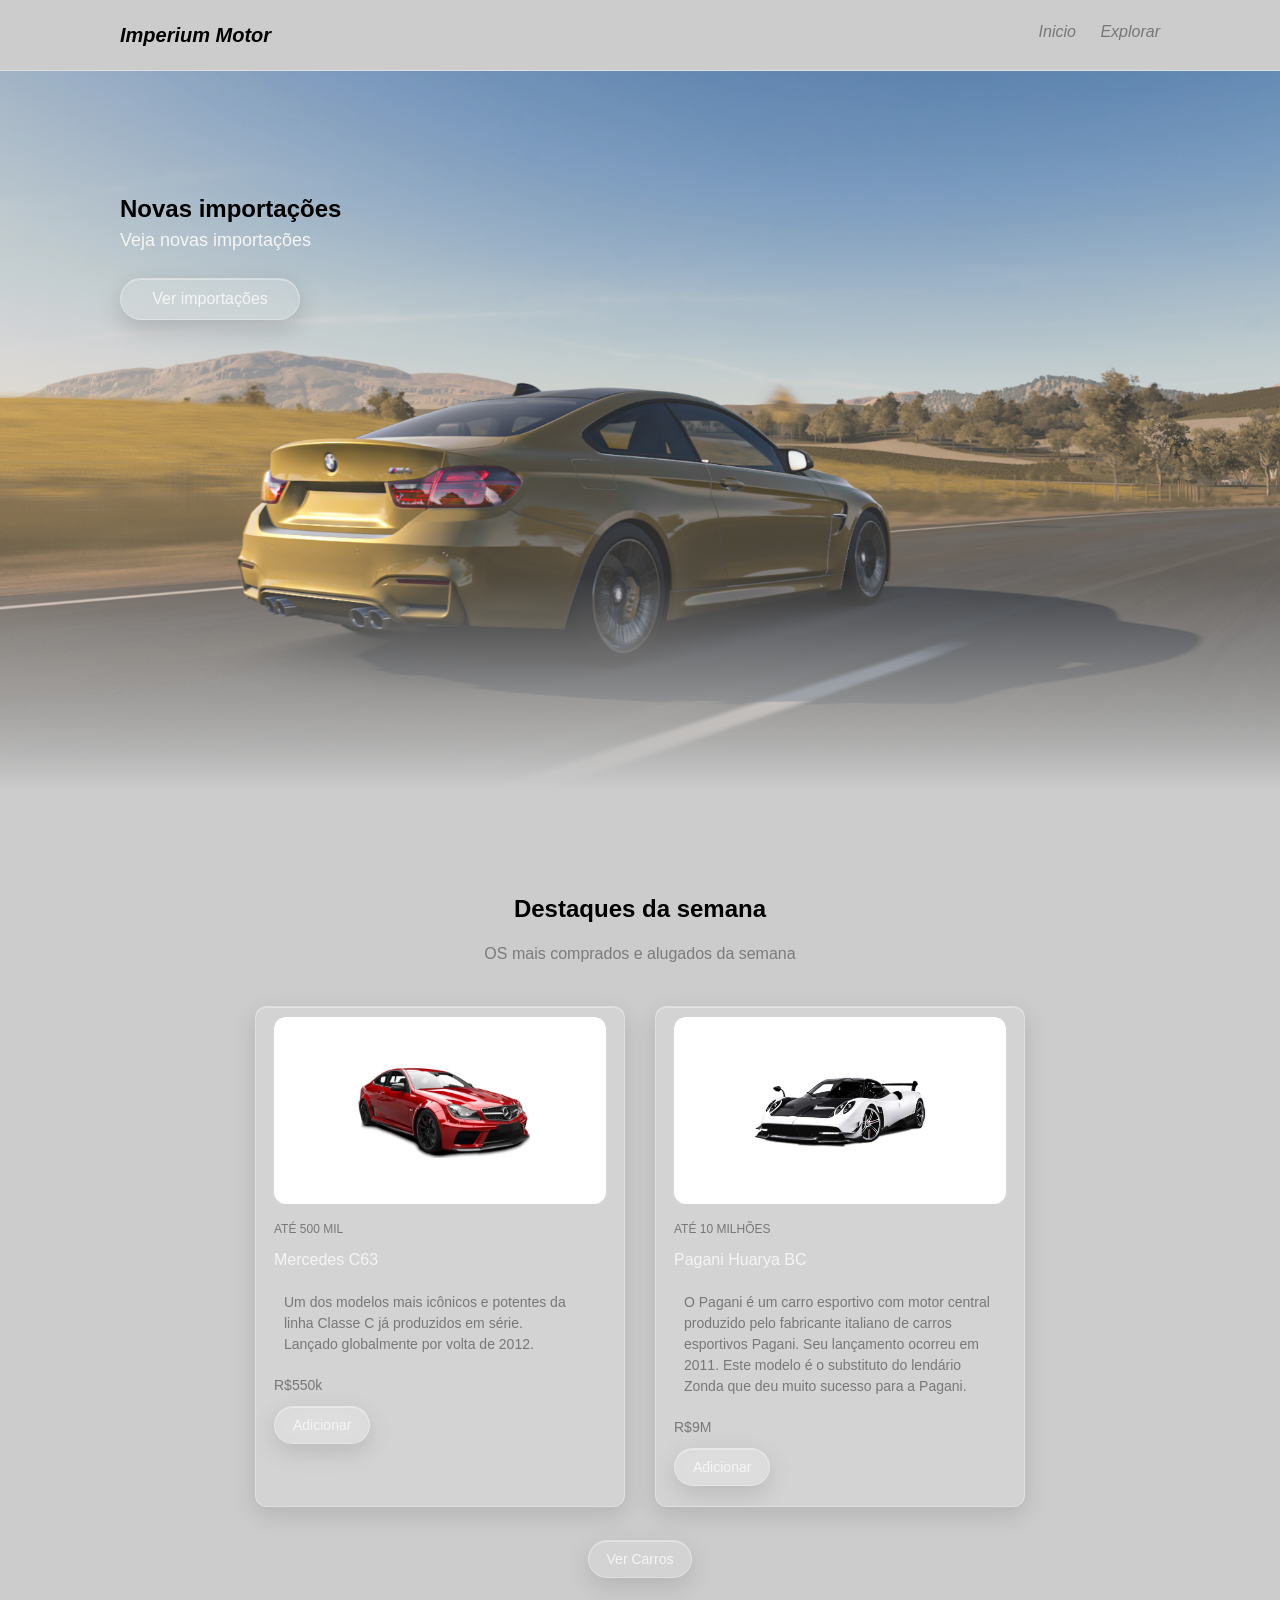
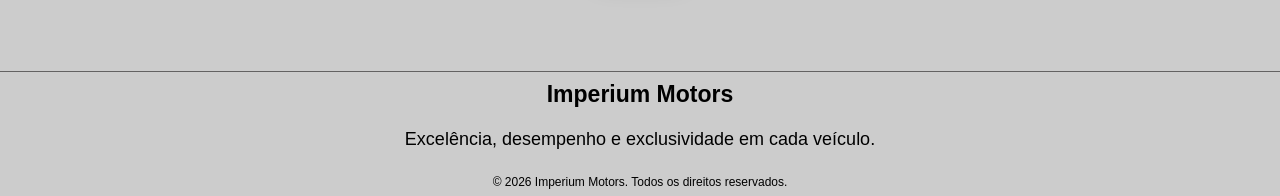
<file: index.html>
<!DOCTYPE html>
<html lang="en">
<head>
    <meta charset="UTF-8">
    <meta name="viewport" content="width=device-width, initial-scale=1.0">
    <title>Document</title>
    <link rel="stylesheet" href="./assets/css/style.css">
</head>
<body>
    <header>
        <h2>Imperium Motor</h2>

        <nav>
            <a href="./index.html"> Inicio</a>
            <a href="./explorar.html"> Explorar</a>
        </nav>
    </header>

    <main>
        <section id="banner">
            <div>
                <h1>Novas importações</h1>
                <p>Veja novas importações</p>
                <a href="./novos.html"> Ver importações</a>
            </div>
        </section>

        <section id="destaques">
            <h2>Destaques da semana</h2>
            <p class="subtitulo">OS mais comprados e alugados da semana</p>
        
            <div class="carros">
                <div class="card">
                    <img src="./assets/images/be7f9b05-c08b-4826-ac28-e2a94ceffef6.jpg" alt="Mercedes C63">
                    <div class="detalhes">
                        <div class="detalhes-textos">
                            <p class="tag">Até 500 mil</p>
                            <h3>Mercedes C63</h3>
                            <p class="descricao">Um dos modelos mais icônicos e potentes da linha Classe C já produzidos em série.<br>Lançado globalmente por volta de 2012.</p>
                        </div>

                        <div class="comprar">
                            <p class="preco">R$550k</p>
                            <button>Adicionar</button>
                        </div>
                    </div>
                </div>

                <div class="card">
                    <img src="./assets/images/1755365114494107277230498371117.jpg" alt="Pagani">
                    <div class="detalhes">
                        <div class="detalhes-textos">
                            <p class="tag">Até 10 milhões</p>
                            <h3>Pagani Huarya BC</h3>
                            <p class="descricao">O Pagani é um carro esportivo com motor central produzido pelo fabricante italiano de carros esportivos Pagani. Seu lançamento ocorreu em 2011. Este modelo é o substituto do lendário Zonda que deu muito sucesso para a Pagani.</p>
                        </div>

                        <div class="comprar">
                            <p class="preco">R$9M</p>
                            <button>Adicionar</button>
                        </div>


                    </div>
                </div>
            </div>

            <a class="cta-ver-todos" href="/explorar.html">Ver Carros</a>
        </section>
    </main>

    <footer>
        <h2>Imperium Motors</h2>
        <p>Excelência, desempenho e exclusividade em cada veículo.</p>
        <p class="copyright">&copy; 2026 Imperium Motors. Todos os direitos reservados.</p>
    </footer>

    <script src="./data.js"></script>
</body>
</html>
</file>
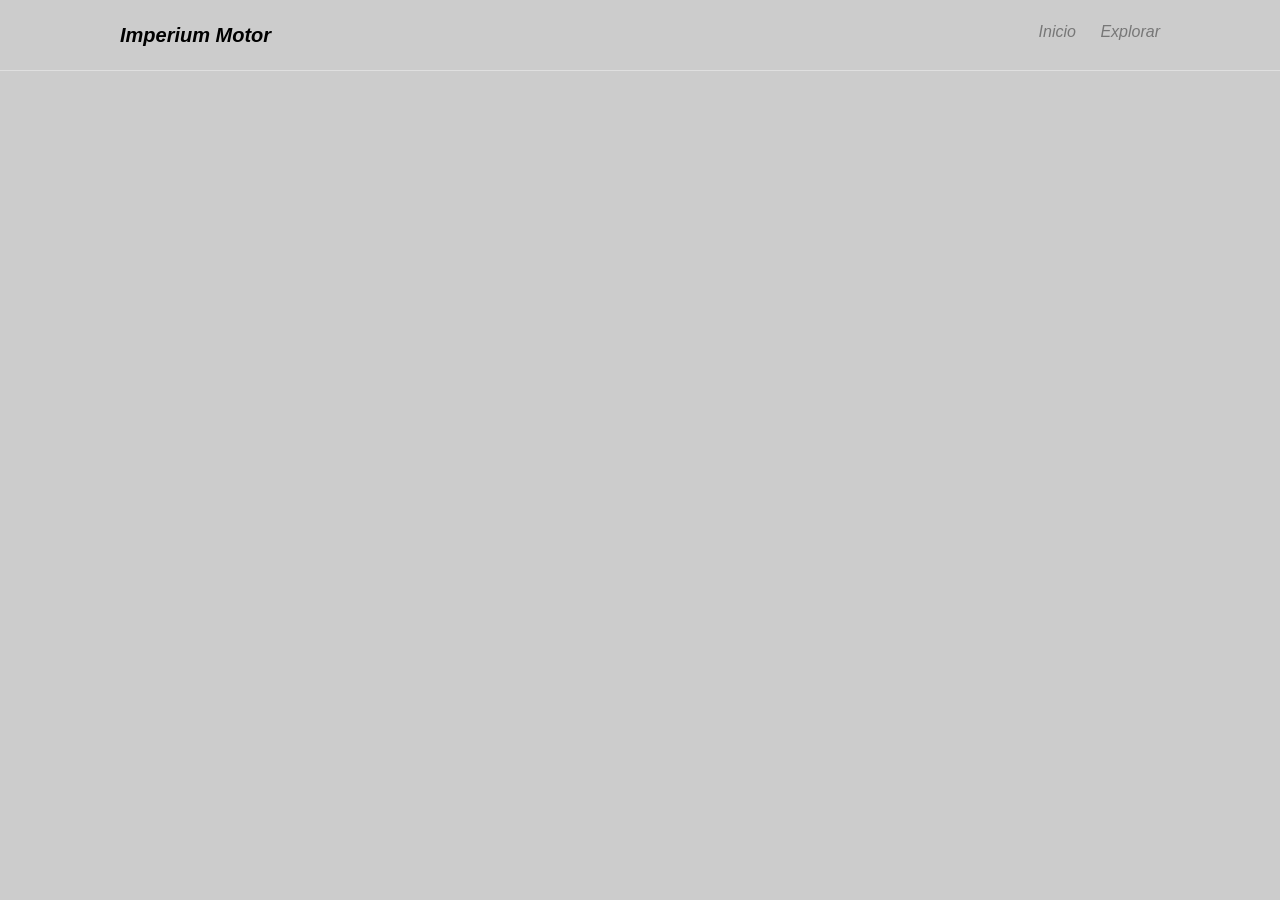
<file: carro.html>
<!DOCTYPE html>
<html lang="en">
<head>
    <meta charset="UTF-8">
    <meta name="viewport" content="width=device-width, initial-scale=1.0">
    <title>Document</title>
    <link rel="stylesheet" href="./assets/css/style.css">
</head>
<body>
    <header>
        <h2>Imperium Motor</h2>

        <nav>
            <a href="./index.html"> Inicio</a>
            <a href="./explorar.html"> Explorar</a>
        </nav>
    </header>
    
</body>
</html>
</file>
<file: assets/css/style.css>
* {
    margin: 0;
    padding: 0;
    box-sizing: border-box;
}

a{
    text-decoration: none;
}

body{
    font-family: 'Lucida Sans', 'Lucida Sans Regular', 'Lucida Grande', 'Lucida Sans Unicode', Geneva, Verdana, sans-serif;
    background-color: #cccccc;
    line-height: 1.5;
}

header {
    align-content: center;
    display: flex;
    justify-content: space-between;
    padding: 20px 120px;
    border-bottom: 1px solid rgb(223, 223, 223);
    font-style: oblique;
    font-family: sans-serif;
    border-bottom: 1px solid rgb(223, 223, 223);
}

header h2 {
    font-size: 20px;
}

header nav a {
    color: #777777;
    font-size: 16px;
    transition: .3s;
}

header nav a:first-of-type{
    margin-right: 20px;
}

header nav a:hover{
    color: #832424
}


#banner {
    background:
        linear-gradient(to bottom, rgba(245, 245, 245, 0.06) 0%, rgba(245, 245, 245, 0.16) 70%, rgba(204, 204, 204, 1) 100%),
        url('../images/a2d7874f-5265-4f5f-9360-8a2b6e2578d1.jpg') no-repeat center center;
    background-size: cover;
    background-repeat: no-repeat;
    min-height: 720px;
    padding: 0 120px;
    display: flex;
    align-items: flex-start;
    justify-content: flex-start;
    padding-top: 120px;
<<<<<<< HEAD
}

#banner > div {
    width: 100%;
    max-width: 520px;
    display: flex;
    flex-direction: column;
    align-items: flex-start;
    text-align: left;
}

=======
}}

#banner > div {
    width: 100%;
    max-width: 520px;
    display: flex;
    flex-direction: column;
    align-items: flex-start;
    text-align: left;
}

>>>>>>> 86afbcdb9db993d380b875ee8259d6e6dd755538
#banner div h1{
    color: #f5f5f5;
    font-size: 38px;
    margin: 0 0 12px;
}

#banner div a {
    position: relative;
    overflow: hidden;
    color: #f5f5f5;
    display: flex;
    align-items: center;
    justify-content: center;
    background: rgba(255, 255, 255, 0.14);
    backdrop-filter: blur(14px);
    -webkit-backdrop-filter: blur(14px);
    border: 1px solid rgba(255, 255, 255, 0.28);
    font-size: 16px;
    width: 180px;
    height: 42px;
    border-radius: 999px;
    transition: transform .3s ease, background .3s ease, box-shadow .3s ease;
    box-shadow: inset 0 1px 0 rgba(255, 255, 255, 0.35), 0 8px 24px rgba(0, 0, 0, 0.15);
}

#banner div a::before {
    content: "";
    position: absolute;
    inset: 0;
    background: linear-gradient(120deg, rgba(255, 255, 255, 0.28), transparent 45%, rgba(255, 255, 255, 0.1) 70%, transparent 100%);
    transform: translateX(-120%);
    transition: transform .5s ease;
    pointer-events: none;
}

.comprar button {
    position: relative;
    overflow: hidden;
    color: #f5f5f5;
    background: rgba(255, 255, 255, 0.14);
    backdrop-filter: blur(14px);
    -webkit-backdrop-filter: blur(14px);
    border: 1px solid rgba(255, 255, 255, 0.28);
    padding: 10px 18px;
    border-radius: 999px;
    font-size: 14px;
    cursor: pointer;
    transition: transform .3s ease, background .3s ease, box-shadow .3s ease;
    box-shadow: inset 0 1px 0 rgba(255, 255, 255, 0.35), 0 8px 24px rgba(0, 0, 0, 0.12);
}

.comprar button::before {
    content: "";
    position: absolute;
    inset: 0;
    background: linear-gradient(120deg, rgba(255, 255, 255, 0.28), transparent 45%, rgba(255, 255, 255, 0.1) 70%, transparent 100%);
    transform: translateX(-120%);
    transition: transform .5s ease;
    pointer-events: none;
}

.comprar button:hover {
    background: rgba(255, 255, 255, 0.2);
    transform: translateY(-3px);
    box-shadow: inset 0 1px 0 rgba(255, 255, 255, 0.4), 0 10px 28px rgba(0, 0, 0, 0.18);
}

.comprar button:hover::before {
    transform: translateX(120%);
}

#banner div p{
    color: #f5f5f5;
    font-size: 18px;
    margin: 0 0 24px;
}

#banner div a:hover {
    background: rgba(255, 255, 255, 0.2);
    transform: translateY(-3px);
    box-shadow: inset 0 1px 0 rgba(255, 255, 255, 0.4), 0 10px 28px rgba(0, 0, 0, 0.2);
<<<<<<< HEAD
=======
}

#banner div a:hover::before {
    transform: translateX(120%);
}

#destaques {
    text-align: center;
    padding: 100px 120px;
    background-color: #cccccc;
}

#destaques h2 {
    font-size: 24px;
    margin-bottom: 15px;
}

.subtitulo {
    font-size: 16px;
    color: rgb(123, 123, 123);
}

.carros {
    display: flex;
    text-align: left;
    flex-wrap: wrap;
    gap: 30px;
    justify-content: center;
    margin: 40px 0;
}
.card {
   width: 100%;
   max-width: 370px;
   border-radius: 12px;
}

.card img {
    width: 100%;
    border-radius: 12px;
}

.card .detalhes {
    margin: 10px 0;
}

.detalhes .tag {
    text-transform: uppercase;
    color: rgb(121, 119, 119);
    font-size: 12px;
}

.detalhes h3 {
    margin: 10px 0;
    font-weight: 400;
    font-size: 16px;
}

.descricao {
    color: rgb(121, 119, 119);
    font-size: 14px;
}


@media (max-width: 900px) {
    #banner {
        min-height: 600px;
        padding: 0 40px;
    }
}

@media (max-width: 600px) {
    #banner {
        min-height: 480px;
        padding: 0 24px;
        align-items: flex-start;
        padding-top: 80px;
        padding-bottom: 40px;
    }

    #banner div h1 {
        font-size: 28px;
    }

    #banner div p {
        font-size: 16px;
    }

    #banner div a {
        width: 100%;
        max-width: 220px;
    }
>>>>>>> 86afbcdb9db993d380b875ee8259d6e6dd755538
}

#banner div a:hover::before {
    transform: translateX(120%);
}

#destaques {
    text-align: center;
    padding: 100px 120px;
    background-color: #cccccc;
}

#destaques h2 {
    font-size: 24px;
    margin-bottom: 15px;
}

.subtitulo {
    font-size: 16px;
    color: rgb(123, 123, 123);
}

.carros {
    display: flex;
    text-align: left;
    flex-wrap: wrap;
    gap: 30px;
    justify-content: center;
    margin: 40px 0;
}
.card {
   width: 100%;
   max-width: 370px;
   border-radius: 12px;
   position: relative;
   overflow: hidden;   
   color: #f5f5f5;
   background: rgba(255, 255, 255, 0.14);
   backdrop-filter: blur(14px);
  -webkit-backdrop-filter: blur(14px);
   border: 1px solid rgba(255, 255, 255, 0.28);
   padding: 10px 18px;
   font-size: 14px;
   cursor: pointer;
   transition: transform .3s ease, background .3s ease, box-shadow .3s ease;
   box-shadow: inset 0 1px 0 rgba(255, 255, 255, 0.35), 0 8px 24px rgba(0, 0, 0, 0.12);
}

.card img {
    width: 100%;
    border-radius: 12px;
}

.card .detalhes {
    margin: 10px 0;
}

.detalhes .tag {
    text-transform: uppercase;
    color: rgb(121, 119, 119);
    font-size: 12px;
}

.detalhes h3 {
    margin: 10px 0;
    font-weight: 400;
    font-size: 16px;
}

.descricao {
    color: rgb(121, 119, 119);
    font-size: 14px;
}


@media (max-width: 900px) {
    #banner {
        min-height: 600px;
        padding: 0 40px;
    }
}

@media (max-width: 600px) {
    #banner {
        min-height: 480px;
        padding: 0 24px;
        align-items: flex-start;
        padding-top: 80px;
        padding-bottom: 40px;
    }

    #banner div h1 {
        font-size: 28px;
    }

    #banner div p {
        font-size: 16px;
    }

    #banner div a {
        width: 100%;
        max-width: 220px;
    }
}

footer {
    text-align: center;
    padding: 5px 0;
    border-top: 1px solid rgb(99, 98, 98);
}

footer h2{
    font-size: 23px;
}

footer p{
    font-size: 18px;
}

footer p:not(.copyright){
    margin: 15px 0 20px 0;
}

.copyright {
    font-size: 12px;
}

#main-produtos {
    padding: 100px 100px;
    display:grid;
}

#main-produtos h1 {
    font-size: 32px;
    margin-bottom: 15px;
}

.botoes {
    margin: 40px 0;
}

.tag-produtos{
    position: relative;
    overflow: hidden;
    color: #f5f5f5;
    background: rgba(255, 255, 255, 0.14);
    backdrop-filter: blur(14px);
    -webkit-backdrop-filter: blur(14px);
    border: 1px solid rgba(255, 255, 255, 0.28);
    padding: 10px 18px;
    border-radius: 999px;
    font-size: 14px;
    cursor: pointer;
    transition: transform .3s ease, background .3s ease, box-shadow .3s ease;
    box-shadow: inset 0 1px 0 rgba(255, 255, 255, 0.35), 0 8px 24px rgba(0, 0, 0, 0.12);    
}

.tag-produtos::before{
    content: "";
    position: absolute;
    inset: 0;
    background: linear-gradient(120deg, rgba(255, 255, 255, 0.28), transparent 45%, rgba(255, 255, 255, 0.1) 70%, transparent 100%);
    transform: translateX(-120%);
    transition: transform .5s ease;
    pointer-events: none;
}

.tag-produtos:hover{
    background: rgba(255, 255, 255, 0.2);
    transform: translateY(-3px);
    box-shadow: inset 0 1px 0 rgba(255, 255, 255, 0.4), 0 10px 28px rgba(0, 0, 0, 0.18);
}

.tag-produtos:hover::before{
    transform: translateX(120%);
}

.cta-ver-todos {
    position: relative;
    overflow: hidden;
    color: #f5f5f5;
    background: rgba(255, 255, 255, 0.14);
    backdrop-filter: blur(14px);
    -webkit-backdrop-filter: blur(14px);
    border: 1px solid rgba(255, 255, 255, 0.28);
    padding: 10px 18px;
    border-radius: 999px;
    font-size: 14px;
    cursor: pointer;
    transition: transform .3s ease, background .3s ease, box-shadow .3s ease;
    box-shadow: inset 0 1px 0 rgba(255, 255, 255, 0.35), 0 8px 24px rgba(0, 0, 0, 0.12);

}

#banner-2 {
    background:
        linear-gradient(to bottom, rgba(245, 245, 245, 0.06) 0%, rgba(245, 245, 245, 0.16) 70%, rgba(204, 204, 204, 1) 100%),
        url('../images/17826707141061836249902522461932.jpg') no-repeat center center;
    background-size: cover;
    background-repeat: no-repeat;
    min-height: 720px;
    padding: 0 120px;
    display: flex;
    align-items: flex-start;
    justify-content: flex-start;
    padding-top: 120px;
}

#banner-2 > div {
    width: 100%;
    max-width: 520px;
    display: flex;
    flex-direction: column;
    align-items: flex-start;
    text-align: left;
}

#banner-2 div h1{
    color: #000000;
    font-size: 38px;
    margin: 0 0 12px;
}

@media (max-width: 768px) {
    header{
        padding: 20px 10px;
    }

    #destaques {
        padding: 100px 10px;
    }

    #main-produtos {
        padding: 50px 10px;
    }
}

div p.descricao {
    padding: 10px;
    padding-bottom: 10px 0;
}

div p.preco{
    color: #777777;
    padding: 10px 0;
}
</file>
